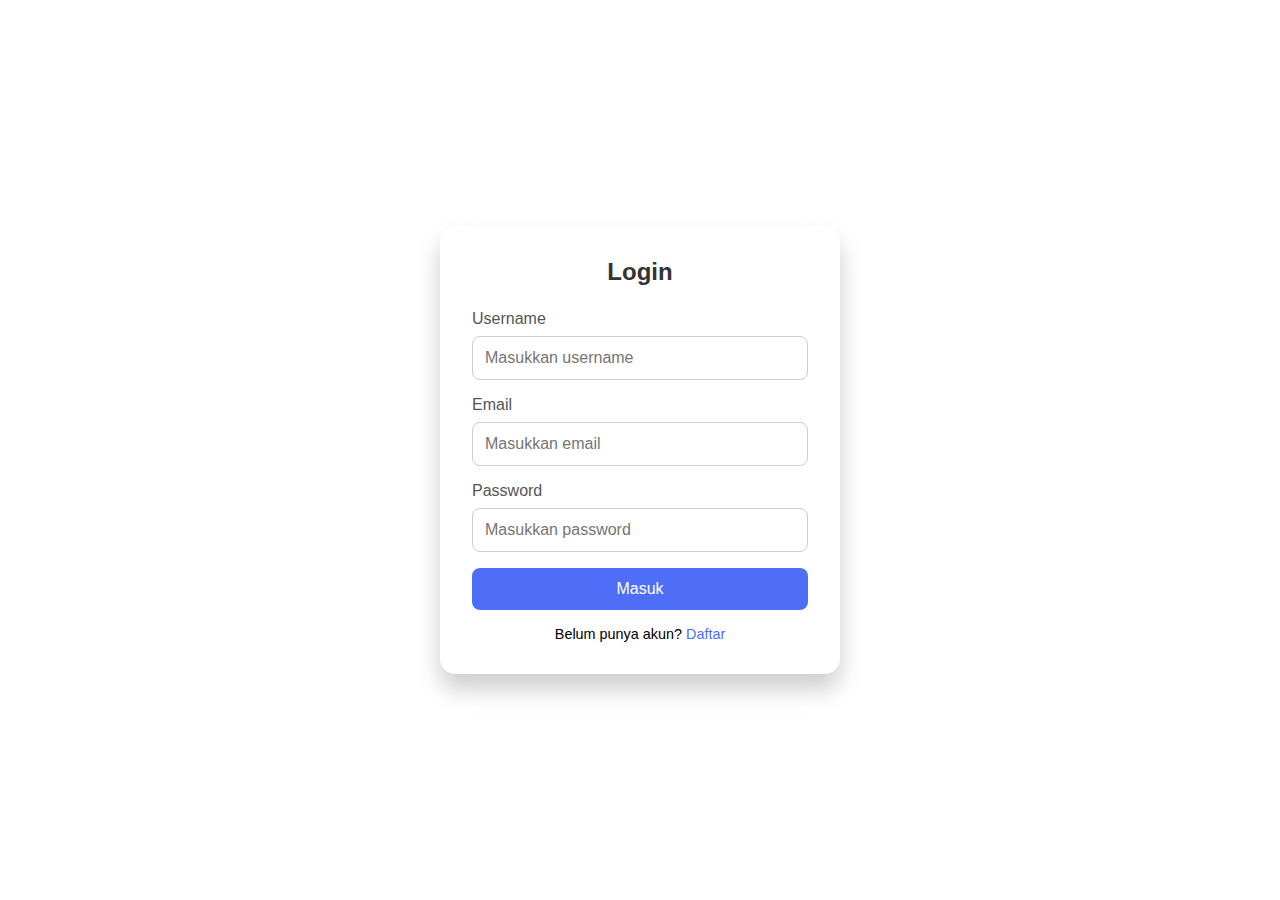
<file: index.html>
<!DOCTYPE html>
<html lang="id">
<head>
    <meta charset="UTF-8">
    <meta name="viewport" content="width=device-width, initial-scale=1.0">
    <title>Halaman Login</title>
    <link rel="stylesheet" href="style.css">
</head>
<body>
    <div class="login-container">
        <form class="login-form" onsubmit="event.preventDefault(); window.location.href='kalkulator.html';">

            <h2>Login</h2>

            <div class="input-group">
                <label for="username">Username</label>
                <input type="text" id="username" placeholder="Masukkan username" required>
            </div>

            <div class="input-group">
                <label for="email">Email</label>
                <input type="email" id="email" placeholder="Masukkan email" required>
            </div>

            <div class="input-group">
                <label for="password">Password</label>
                <input type="password" id="password" placeholder="Masukkan password" required>
            </div>

            <button type="submit">Masuk</button>
            <p class="register-text">Belum punya akun? <a href="register.html">Daftar</a></p>
        </form>
    </div>
</body>
</html>
</file>
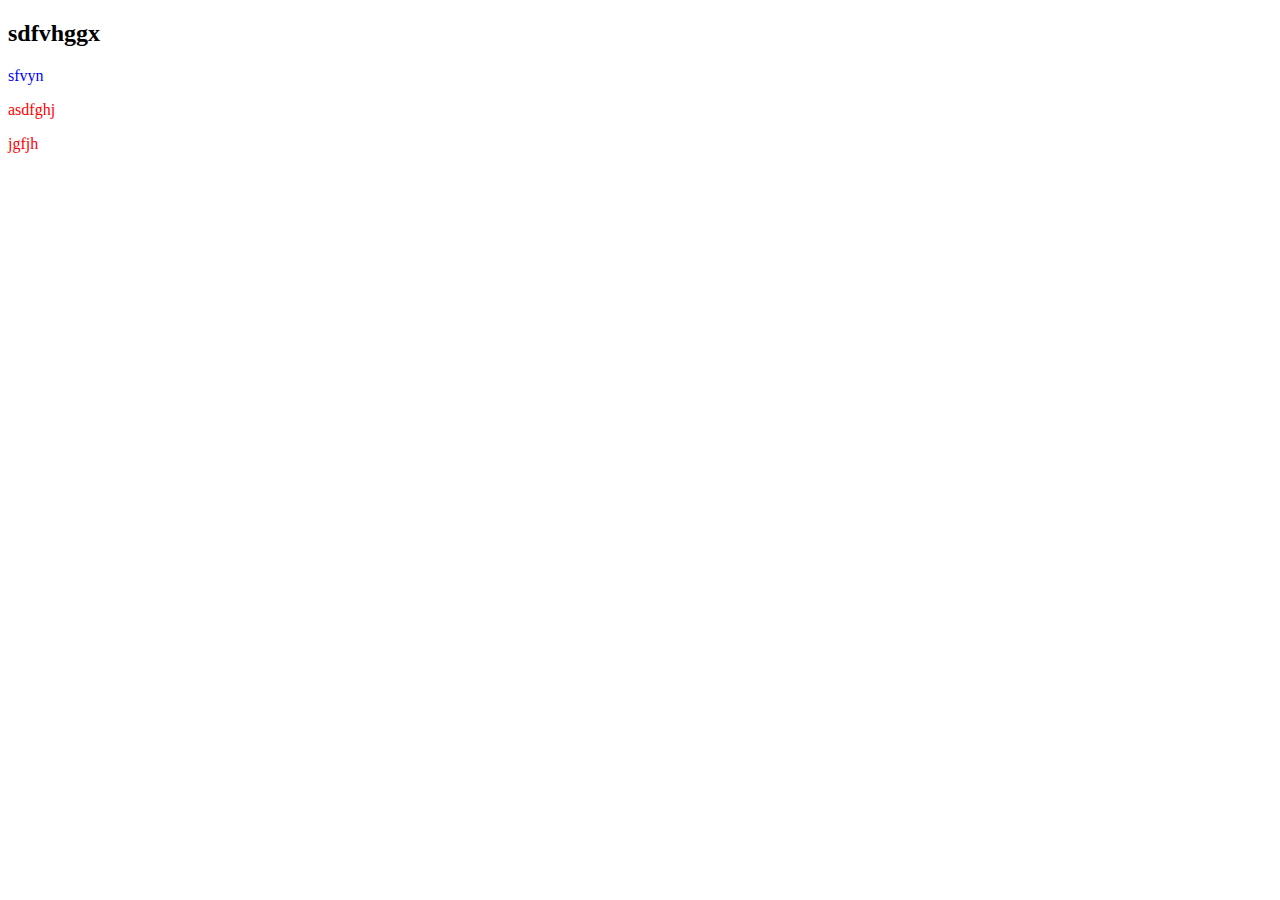
<file: coba.html>
<!DOCTYPE html>
<html lang="en">
<head>
    <meta charset="UTF-8">
    <meta name="viewport" content="width=device-width, initial-scale=1.0">
    <title>ibnu aimar</title>
    <link rel="stylesheet" href="coba.css">
</head>
<body>
    <h2>sdfvhggx</h2>
    <p>sfvyn</p>
    <div class="red" >asdfghj</div>
    <p class="red">jgfjh</p>
</body>
</html>
</file>
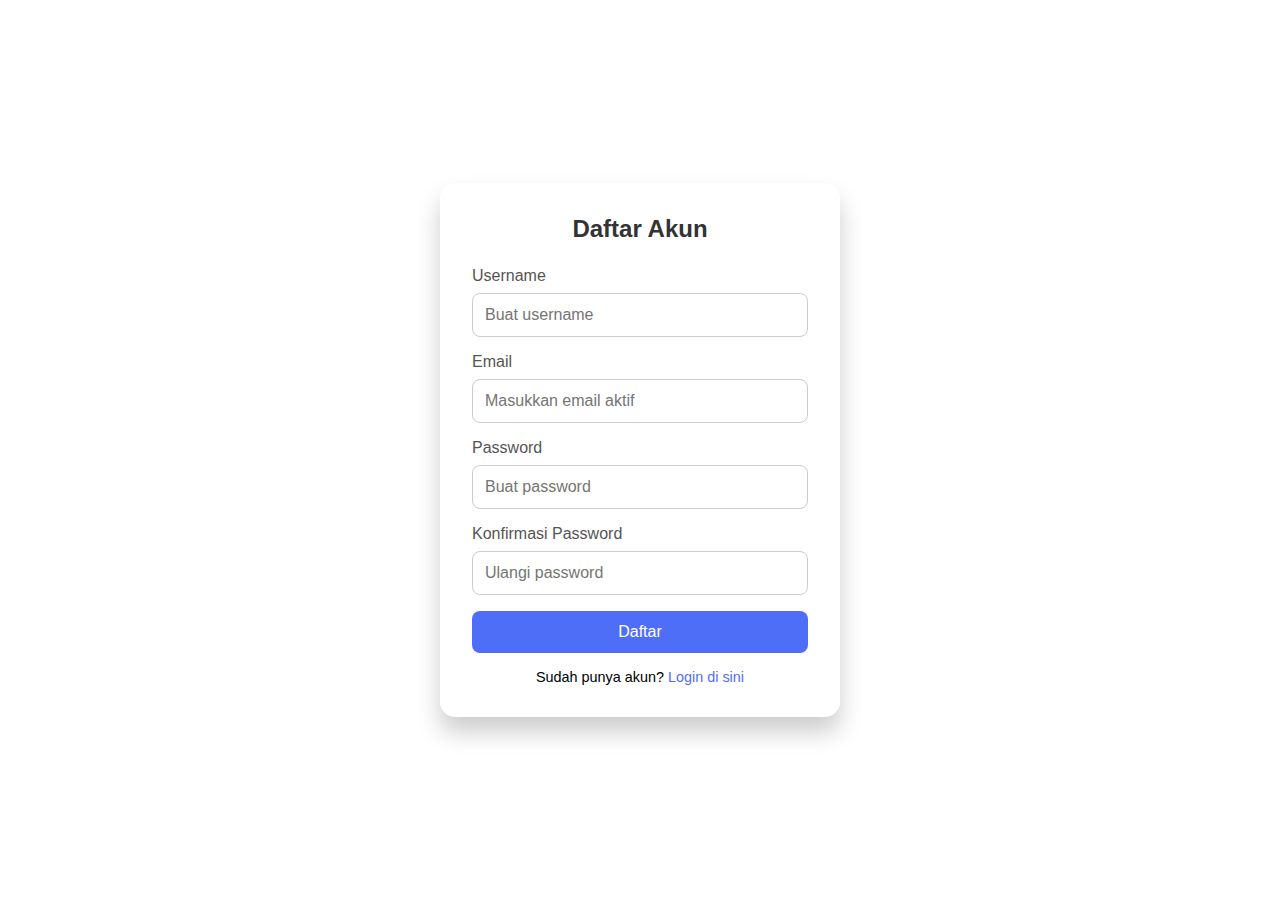
<file: register.html>
<!DOCTYPE html>
<html lang="id">
<head>
    <meta charset="UTF-8">
    <meta name="viewport" content="width=device-width, initial-scale=1.0">
    <title>Halaman Daftar</title>
    <link rel="stylesheet" href="style.css">
</head>
<body>
    <div class="login-container">
        <form class="login-form">
            <h2>Daftar Akun</h2>

            <div class="input-group">
                <label for="username">Username</label>
                <input type="text" id="username" placeholder="Buat username" required>
            </div>

            <div class="input-group">
                <label for="email">Email</label>
                <input type="email" id="email" placeholder="Masukkan email aktif" required>
            </div>

            <div class="input-group">
                <label for="password">Password</label>
                <input type="password" id="password" placeholder="Buat password" required>
            </div>

            <div class="input-group">
                <label for="confirm-password">Konfirmasi Password</label>
                <input type="password" id="confirm-password" placeholder="Ulangi password" required>
            </div>

            <button type="submit">Daftar</button>
            <p class="register-text">Sudah punya akun? <a href="index.html">Login di sini</a></p>
        </form>
    </div>
</body>
</html>
</file>
<file: style.css>
* {
    box-sizing: border-box;
    margin: 0;
    padding: 0;
    font-family: 'Segoe UI', Tahoma, Geneva, Verdana, sans-serif;
}

body {
   
    background: url('https://tse4.mm.bing.net/th/id/OIP.woI3coYWY2FyBICMk5L6bAHaEK?rs=1&pid=ImgDetMain') no-repeat center center fixed;
    height: 100vh;
    display: flex;
    justify-content: center;
    align-items: center;
}

body {
    background: url('https://tse4.mm.bing.net/th/id/OIP.woI3coYWY2FyBICMk5L6bAHaEK?rs=1&pid=ImgDetMain') no-repeat center center fixed;
    background-size: cover;
    height: 100vh;
    margin: 0;
    display: flex;
    justify-content: center;
    align-items: center;
}


.login-container {
    background: white;
    padding: 2rem;
    border-radius: 15px;
    box-shadow: 0 15px 25px rgba(0, 0, 0, 0.2);
    width: 100%;
    max-width: 400px;
}

.login-form h2 {
    text-align: center;
    margin-bottom: 1.5rem;
    color: #333;
}

.input-group {
    margin-bottom: 1rem;
}

.input-group label {
    display: block;
    margin-bottom: 0.5rem;
    color: #555;
}

.input-group input {
    width: 100%;
    padding: 0.75rem;
    border: 1px solid #ccc;
    border-radius: 8px;
    font-size: 1rem;
    transition: 0.3s;
}

.input-group input:focus {
    border-color: #4f6ef7;
    outline: none;
}

button {
    width: 100%;
    padding: 0.75rem;
    background-color: #4f6ef7;
    color: white;
    border: none;
    border-radius: 8px;
    font-size: 1rem;
    cursor: pointer;
    transition: background-color 0.3s;
}

button:hover {
    background-color: #3a57d6;
}

.register-text {
    text-align: center;
    margin-top: 1rem;
    font-size: 0.9rem;
}

.register-text a {
    color: #4f6ef7;
    text-decoration: none;
}

.register-text a:hover {
    text-decoration: underline;
}
</file>
<file: coba.css>
p{
    color: blue;
}

.red{
    color: red;
}

#ju{
    color: bisque;
}
</file>
